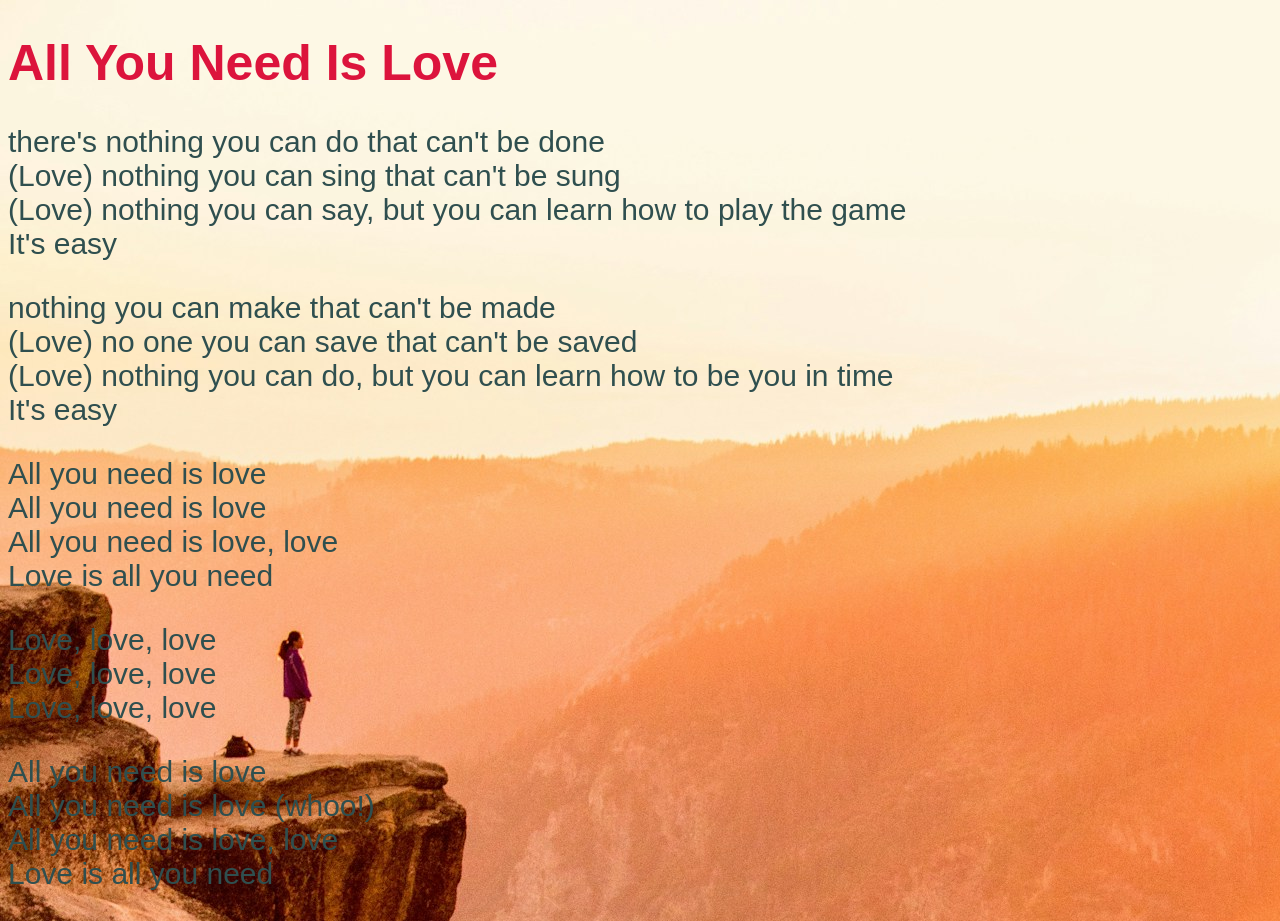
<file: kapitel-1/love/index.html>
<!DOCTYPE html>
<html lang="en">
<head>
    <meta charset="UTF-8">
    <meta name="viewport" content="width=device-width, initial-scale=1.0">
    <title>All You Need Is Love</title>
    <link rel="stylesheet" href="style.css">
</head>
<body>
    <h1>All You Need Is Love</h1>
    <p> there's nothing you can do that can't be done <br>
    (Love) nothing you can sing that can't be sung <br>
    (Love) nothing you can say, but you can learn how to play the game <br>
    It's easy</p>
    <p>nothing you can make that can't be made <br>
    (Love) no one you can save that can't be saved <br>
    (Love) nothing you can do, but you can learn how to be you in time <br>
    It's easy <br>
    </p>
    <p>All you need is love <br>
    All you need is love <br>
    All you need is love, love <br>
    Love is all you need</p>
    <p>Love, love, love <br>
    Love, love, love <br>
    Love, love, love</p>
    <p>All you need is love <br>
    All you need is love (whoo!) <br>
    All you need is love, love <br>
    Love is all you need</p>
</body>
</html>
</file>
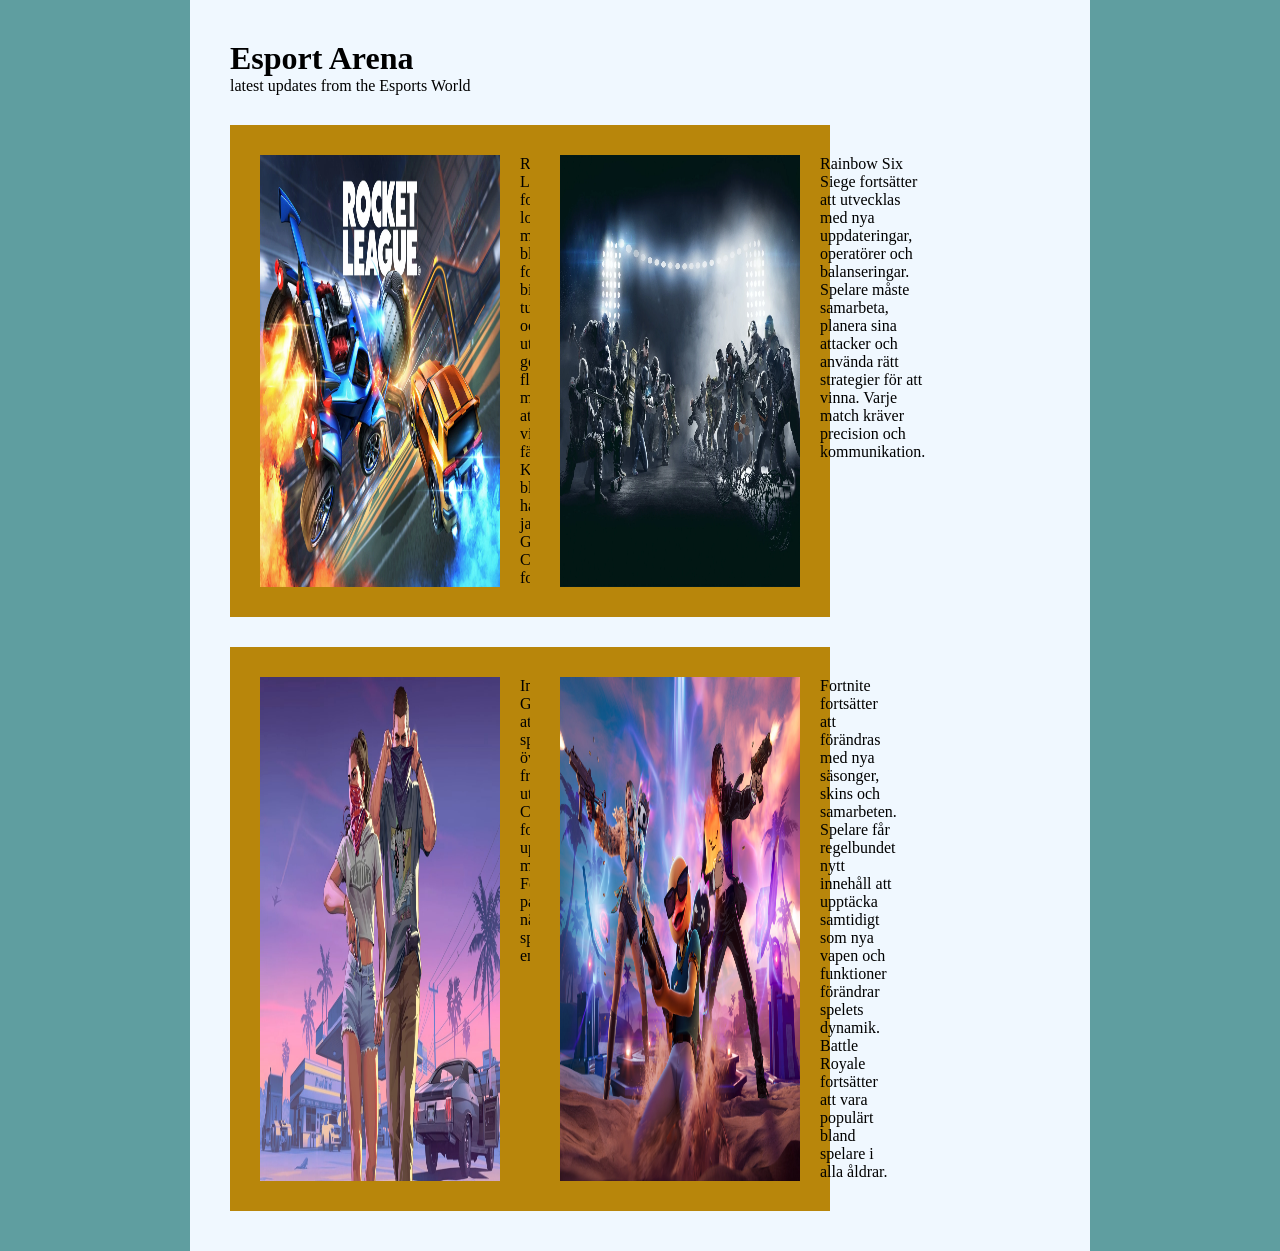
<file: kapitel-3/Esport/index.html>
<!DOCTYPE html>
<html lang="en">

<head>
    <meta charset="UTF-8">
    <meta name="viewport" content="width=device-width, initial-scale=1.0">
    <title>Esport</title>
    <link rel="stylesheet" href="style.css">
</head>

<body>
    <div class="kontainer">
        <h1>Esport Arena</h1>
        <p class="nyheter">latest updates from the Esports World</p>
        <div class="kolumner">
            <div class="ruta">
                <img src="./bilder/rocket_league_steam_d94b86b9da.webp" alt="">
                <p class="bildtext">Rocket League fortsätter att locka spelare med sin unika blandning av fotboll och
                    bilar. Nya turneringar och utmaningar ger spelarna fler möjligheter att tävla och visa upp sina
                    färdigheter. Konkurrensen blir allt hårdare och jakten på Grand Champion fortsätter.</p>
            </div>
            <div class="ruta">
                <img src="./bilder/651.webp" alt="">
                <p class="bildtext">Rainbow Six Siege fortsätter att utvecklas med nya uppdateringar, operatörer och
                    balanseringar. Spelare måste samarbeta, planera sina attacker och använda rätt strategier för att
                    vinna. Varje match kräver precision och kommunikation.</p>
            </div class="kolumner">
        </div>
        <div class="kolumner">
<div class="ruta">
                <img src="./bilder/uoJGZmM6Ldf3EPbjZT75bS.jpg" alt="">
                <p class="bildtext">Intresset för GTA 6 fortsätter att växa bland spelare världen över. Många ser
                    fram emot att utforska Vice City, testa nya fordon och upptäcka spelets möjligheter.
                    Förväntningarna på Rockstars nästa stora spelsläpp är enorma.</p>
            </div>
            <div class="ruta">
                <img src="./bilder/fortnite-runners-keyart-webheader.jpg" alt="">
                <p class="bildtext">Fortnite fortsätter att förändras med nya säsonger, skins och samarbeten.
                    Spelare får regelbundet nytt innehåll att upptäcka samtidigt som nya vapen och funktioner
                    förändrar spelets dynamik. Battle Royale fortsätter att vara populärt bland spelare i alla
                    åldrar.</p>
            </div>
        </div>
            
</body>

</html>
</file>
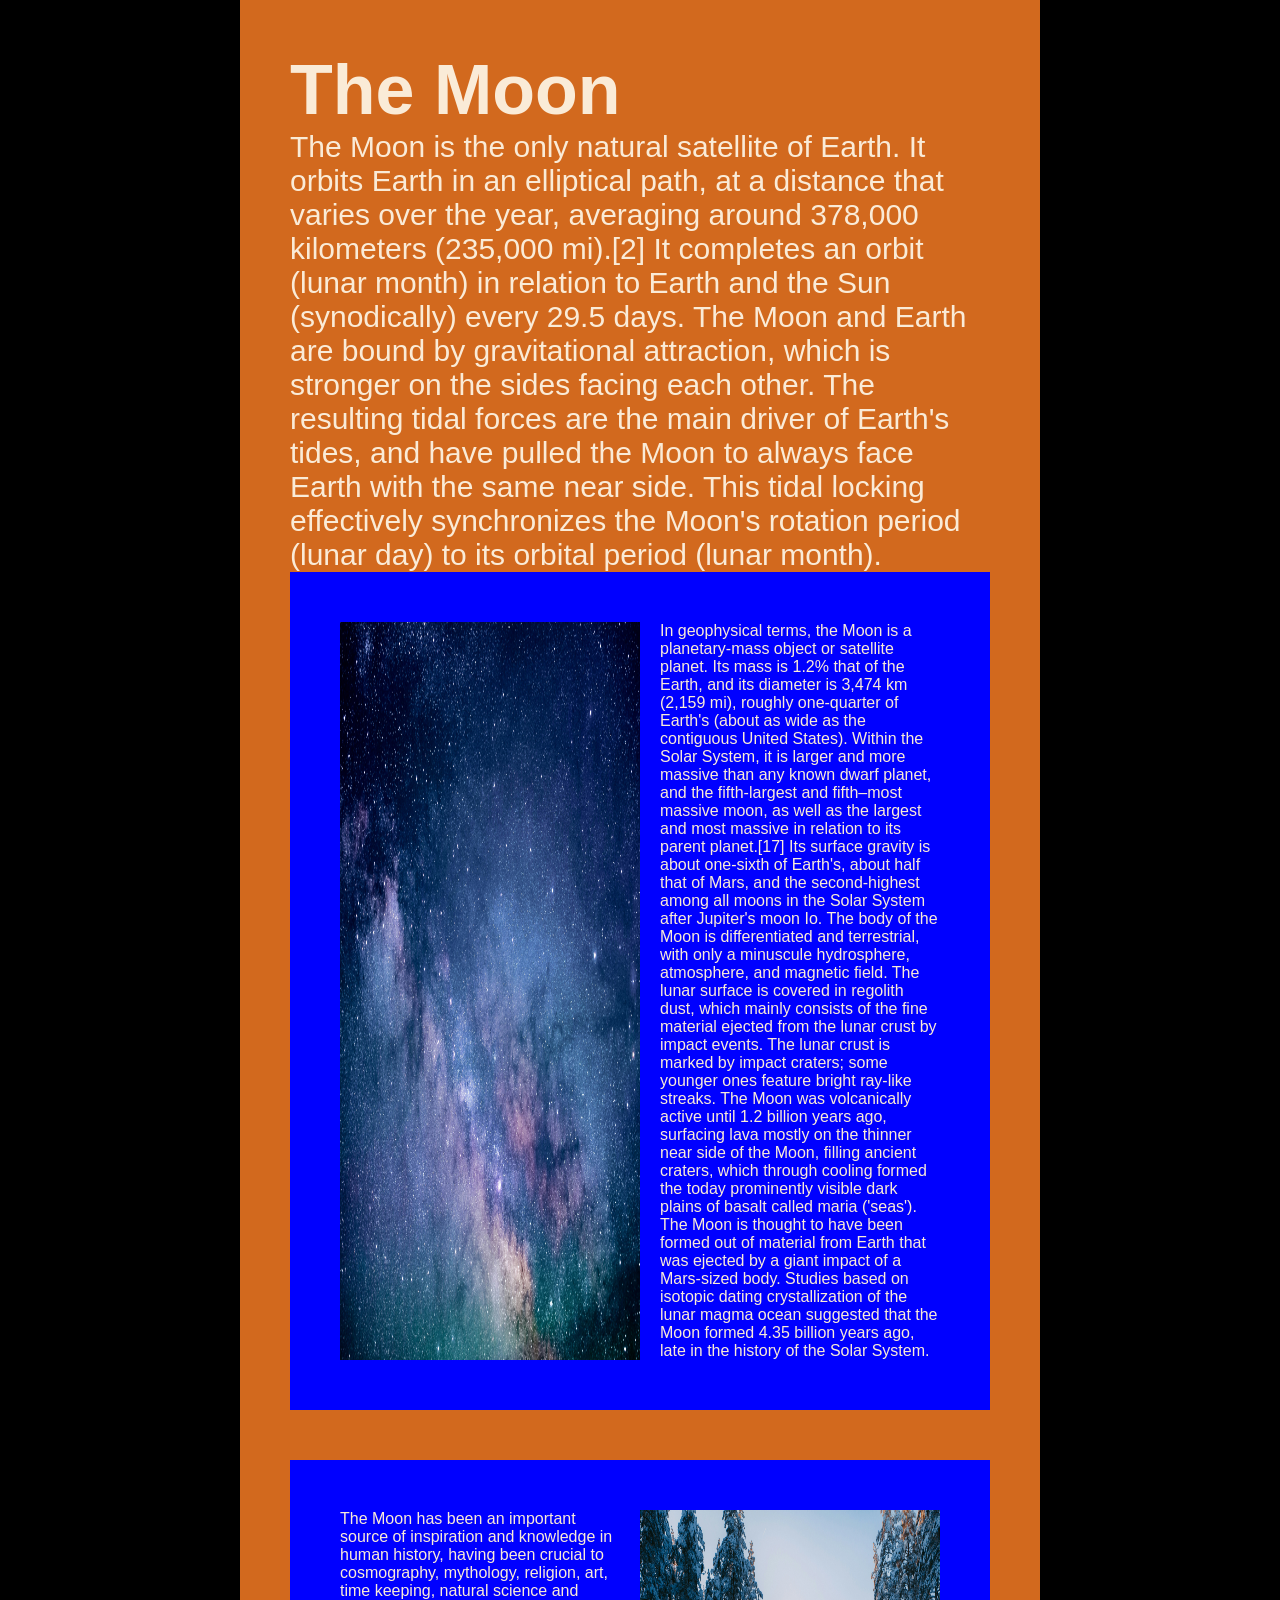
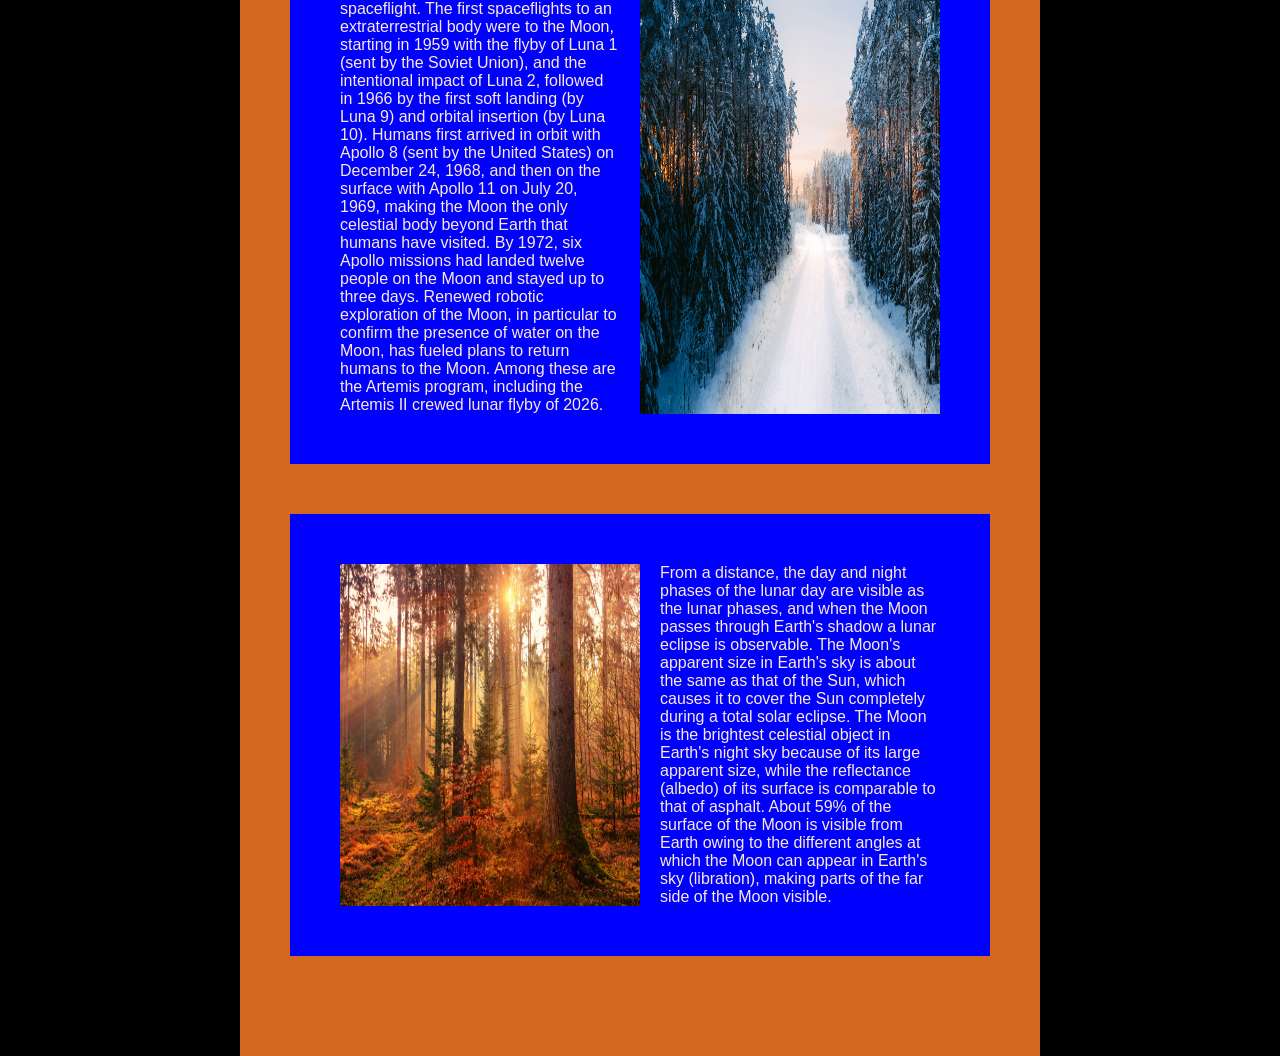
<file: kapitel-3/galleri/index.html>
<!DOCTYPE html>
<html lang="en">
<head>
    <meta charset="UTF-8">
    <meta name="viewport" content="width=device-width, initial-scale=1.0">
    <title>bildgalleri</title>
    <link rel="stylesheet" href="style.css">
</head>
<body>
    <div class="kontainer">
        <h1> The Moon</h1>
        <p class="intro">The Moon is the only natural satellite of Earth. It orbits Earth in an elliptical path, at a distance that varies over the year, averaging around 378,000 kilometers (235,000 mi).[2] It completes an orbit (lunar month) in relation to Earth and the Sun (synodically) every 29.5 days. The Moon and Earth are bound by gravitational attraction, which is stronger on the sides facing each other. The resulting tidal forces are the main driver of Earth's tides, and have pulled the Moon to always face Earth with the same near side. This tidal locking effectively synchronizes the Moon's rotation period (lunar day) to its orbital period (lunar month).</p>
        <div class="box">
            <img src="./bilder/jeremy-thomas-E0AHdsENmDg-unsplash.jpg" alt="">
            <p class="bildtext">In geophysical terms, the Moon is a planetary-mass object or satellite planet. Its mass is 1.2% that of the Earth, and its diameter is 3,474 km (2,159 mi), roughly one-quarter of Earth's (about as wide as the contiguous United States). Within the Solar System, it is larger and more massive than any known dwarf planet, and the fifth-largest and fifth–most massive moon, as well as the largest and most massive in relation to its parent planet.[17] Its surface gravity is about one-sixth of Earth's, about half that of Mars, and the second-highest among all moons in the Solar System after Jupiter's moon Io. The body of the Moon is differentiated and terrestrial, with only a minuscule hydrosphere, atmosphere, and magnetic field. The lunar surface is covered in regolith dust, which mainly consists of the fine material ejected from the lunar crust by impact events. The lunar crust is marked by impact craters; some younger ones feature bright ray-like streaks. The Moon was volcanically active until 1.2 billion years ago, surfacing lava mostly on the thinner near side of the Moon, filling ancient craters, which through cooling formed the today prominently visible dark plains of basalt called maria ('seas'). The Moon is thought to have been formed out of material from Earth that was ejected by a giant impact of a Mars-sized body. Studies based on isotopic dating crystallization of the lunar magma ocean suggested that the Moon formed 4.35 billion years ago, late in the history of the Solar System.</p>
        </div>
        <div class="box right">
            <img src="./bilder/krists-luhaers-e_z1BLzRbS8-unsplash.jpg" alt="">
            <p class="bildtext">The Moon has been an important source of inspiration and knowledge in human history, having been crucial to cosmography, mythology, religion, art, time keeping, natural science and spaceflight. The first spaceflights to an extraterrestrial body were to the Moon, starting in 1959 with the flyby of Luna 1 (sent by the Soviet Union), and the intentional impact of Luna 2, followed in 1966 by the first soft landing (by Luna 9) and orbital insertion (by Luna 10). Humans first arrived in orbit with Apollo 8 (sent by the United States) on December 24, 1968, and then on the surface with Apollo 11 on July 20, 1969, making the Moon the only celestial body beyond Earth that humans have visited. By 1972, six Apollo missions had landed twelve people on the Moon and stayed up to three days. Renewed robotic exploration of the Moon, in particular to confirm the presence of water on the Moon, has fueled plans to return humans to the Moon. Among these are the Artemis program, including the Artemis II crewed lunar flyby of 2026.</p>
        </div>
        <div class="box">
            <img src="./bilder/johannes-plenio-RwHv7LgeC7s-unsplash.jpg" alt="">
            <p class="bildtext">From a distance, the day and night phases of the lunar day are visible as the lunar phases, and when the Moon passes through Earth's shadow a lunar eclipse is observable. The Moon's apparent size in Earth's sky is about the same as that of the Sun, which causes it to cover the Sun completely during a total solar eclipse. The Moon is the brightest celestial object in Earth's night sky because of its large apparent size, while the reflectance (albedo) of its surface is comparable to that of asphalt. About 59% of the surface of the Moon is visible from Earth owing to the different angles at which the Moon can appear in Earth's sky (libration), making parts of the far side of the Moon visible.</p>
        </div>
    </div> 
</body>
</html>
</file>
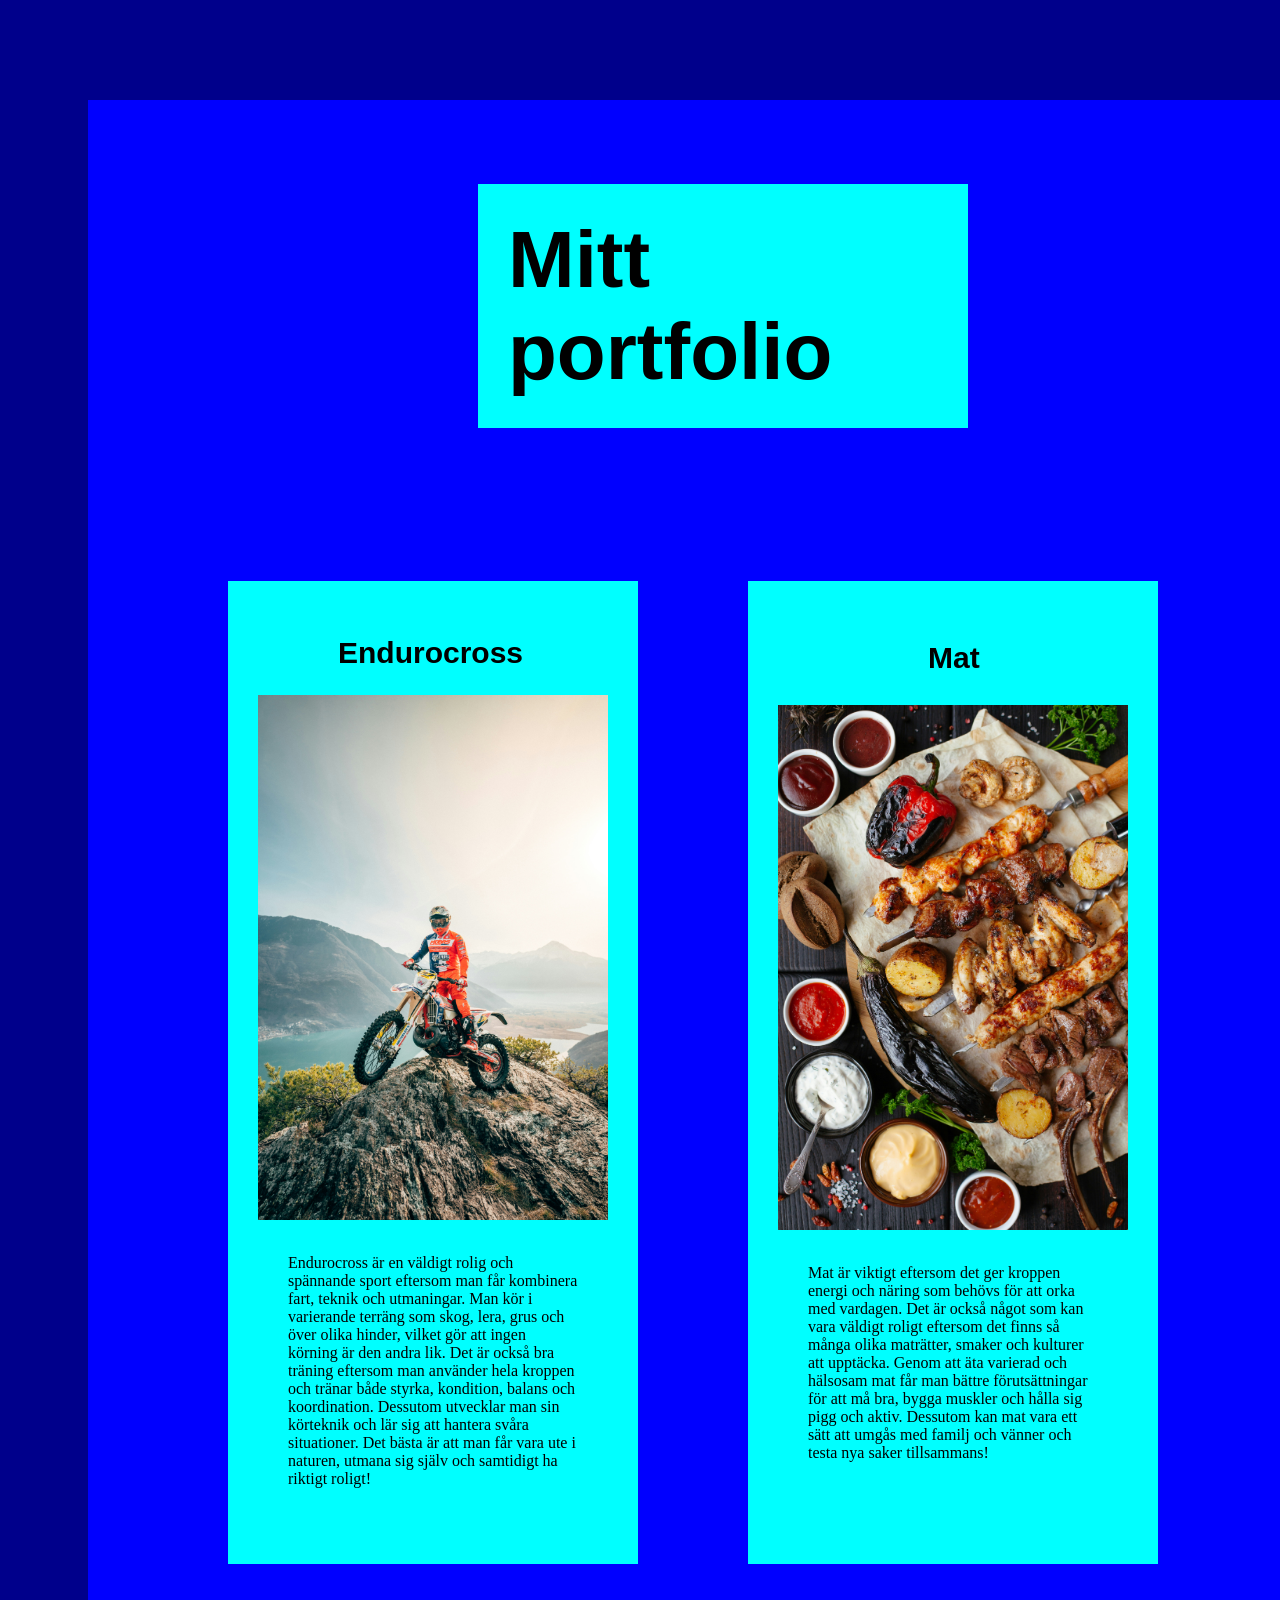
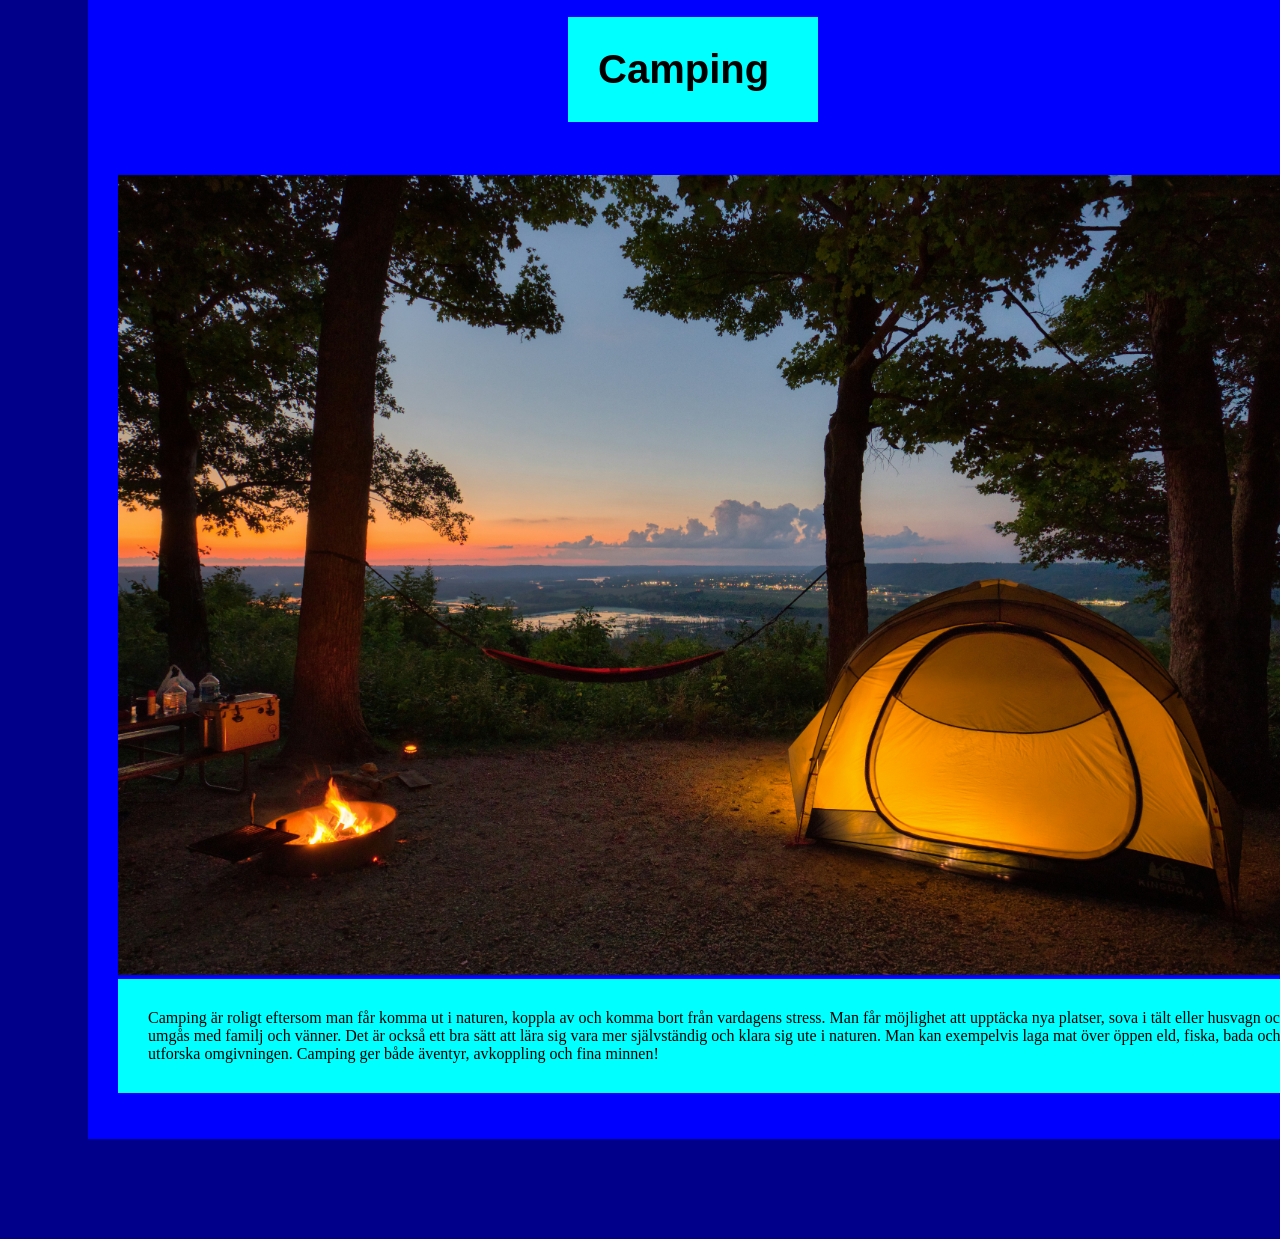
<file: kapitel-3/Portfolio/index.html>
<!DOCTYPE html>
<html lang="en">

<head>
    <meta charset="UTF-8">
    <meta name="viewport" content="width=device-width, initial-scale=1.0">
    <title>Portfolio</title>
    <link rel="stylesheet" href="style.css">
</head>

<body>
    <div class="kontainer">
        <h1>Mitt portfolio</h1>
        <div class="kolumner">
            <div class="ruta">
                <h2>Endurocross</h2>
                <img src="./bilder/davide-zanotti-vywvUvgCw58-unsplash.jpg">
                <p class="bildtext">Endurocross är en väldigt rolig och spännande sport eftersom man får kombinera
                    fart, teknik och utmaningar. Man kör i varierande terräng som skog, lera, grus och över olika
                    hinder, vilket gör att ingen körning är den andra lik. Det är också bra träning eftersom man
                    använder hela kroppen och tränar både styrka, kondition, balans och koordination. Dessutom utvecklar
                    man sin körteknik och lär sig att hantera svåra situationer. Det bästa är att man får vara ute i
                    naturen, utmana sig själv och samtidigt ha riktigt roligt!</p>
            </div>

            <div class="ruta">
                <h3>Mat</h3>
                <img src="./bilder/victoria-shes-UC0HZdUitWY-unsplash.jpg">
                <p class="bildtext">Mat är viktigt eftersom det ger kroppen energi och näring som behövs för
                    att orka med vardagen. Det är också något som kan vara väldigt roligt eftersom det finns så
                    många olika maträtter, smaker och kulturer att upptäcka. Genom att äta varierad och hälsosam
                    mat får man bättre förutsättningar för att må bra, bygga muskler och hålla sig pigg och
                    aktiv. Dessutom kan mat vara ett sätt att umgås med familj och vänner och testa nya saker
                    tillsammans!</p>
            </div>



        </div>
        <div class="cirkel">
            <h4>Camping</h4>
            <img src="./bilder/dave-hoefler-a3e7yEtQxJs-unsplash.jpg">
            <p class="bildtext">Camping är roligt eftersom man får komma ut i naturen, koppla av
                och komma bort från vardagens stress. Man får möjlighet att upptäcka nya platser,
                sova i tält eller husvagn och umgås med familj och vänner. Det är också ett bra sätt
                att lära sig vara mer självständig och klara sig ute i naturen. Man kan exempelvis
                laga mat över öppen eld, fiska, bada och utforska omgivningen. Camping ger både
                äventyr, avkoppling och fina minnen!</p>

        </div>
    </div>
</body>

</html>
</file>
<file: kapitel-1/love/style.css>
body {
    background-color: coral;
    background-image: url(./bilder/everett-mcintire--NtuKSJShtw-unsplash.jpg);
}
h1 {
    color:crimson;
    font-size: 50px;
    font-family: 'Gill Sans', 'Gill Sans MT', Calibri, 'Trebuchet MS', sans-serif;
}
p {
    color:darkslategrey; 
    font-size: 30px;
    font-family: 'Lucida Sans', 'Lucida Sans Regular', 'Lucida Grande', 'Lucida Sans Unicode', Geneva, Verdana, sans-serif;
}
</file>
<file: kapitel-3/Esport/style.css>
/* Enkel CSS-reset */
html {
    box-sizing: border-box;
}
*, *:before, *:after {
    box-sizing: inherit;
}
body, h1, h2, h3, h4, h5, h6, p, ul {
    margin: 0;
    padding: 0;
}
img {
    max-width: 100%;
    height: auto;
}

/* sidan*/
body {
    background-color: cadetblue;
}
.kontainer {
    background-color: aliceblue;
    width: 900px;
    padding: 40px;
    margin-left: auto;
    margin-right: auto;
}

/* titel */
h1 {}
.nyheter {}

/* rutorna*/
.kolumner {
    display: flex;
}
.ruta {
    background-color: darkgoldenrod;
    padding: 30px;
    width: 300px;
    display: flex;
    gap: 20px;
    margin-top: 30px;
}
.img {}
.bildtext {}
</file>
<file: kapitel-3/galleri/style.css>
/* Enkel CSS-reset */
html {
    box-sizing: border-box;
}
*, *:before, *:after {
    box-sizing: inherit;
}
body, h1, h2, h3, h4, h5, h6, p, ul {
    margin: 0;
    padding: 0;
}
img{
    max-width: 100%;
    height: auto;
}

body {
    background-color: black;
}
div.kontainer {
    font-family: Arial, Helvetica, sans-serif;
    width: 800px;
    background-color: chocolate;
    color: antiquewhite;
    margin-left: auto;
    margin-right: auto;
    padding: 50px;
}

h1 {
    font-family: Verdana, Geneva, Tahoma, sans-serif;
    font-size: 70px;
}
p.intro {
    font-size: 30px;
}

div.box {
    background-color: blue;
    padding: 50px;
    margin-bottom: 50px;
    display: flex;
    gap: 20px;
}
.right{
    flex-direction: row-reverse;
}
img {
    width: 50%;
}
p.bildtext {}
</file>
<file: kapitel-3/Portfolio/style.css>
html {
    box-sizing: border-box;
}

h1 {
margin-left: 360px;
width: 1000px;
background-color: aqua;
    width: 430px;
    padding: 30px;
    font-family: Impact, Haettenschweiler, 'Arial Narrow Bold', sans-serif;
    font-size: 80px;
}

img{
   max-width: 100%;
   height: auto;
   max-height: fit-content;
}

body {
    background-color: darkblue;
}

.kontainer {
    background-color: blue;
    width: 1200px;
    padding: 30px;  
    margin-left: 80px;
    margin-right: 10px;
    margin-top: 100px;
    margin-bottom: 100px;
}

.kolumner {
    display: flex;
}

.ruta {
    background-color: aqua;
    padding: 30px;
    width: 350px;
    gap: 0px;
    margin-top: 100px;
    margin-left: 110px;
}
p{
    background-color: aqua;
    padding: 30px;
    gap: 0px;
    margin-top: 0px;
    margin-left: 0px;
}

h2{
    font-family: 'Lucida Sans', 'Lucida Sans Regular', 'Lucida Grande', 'Lucida Sans Unicode', Geneva, Verdana, sans-serif;
margin-left: 80px;
font-size: 30px;
}

h3{
     font-family: 'Lucida Sans', 'Lucida Sans Regular', 'Lucida Grande', 'Lucida Sans Unicode', Geneva, Verdana, sans-serif;
margin-left: 150px;
font-size: 30px;
}

h4{
    font-family: 'Lucida Sans', 'Lucida Sans Regular', 'Lucida Grande', 'Lucida Sans Unicode', Geneva, Verdana, sans-serif;
margin-left: 450px;
font-size: 40px;
background-color: aqua;
width: 190px;
padding: 30px;
}
</file>
